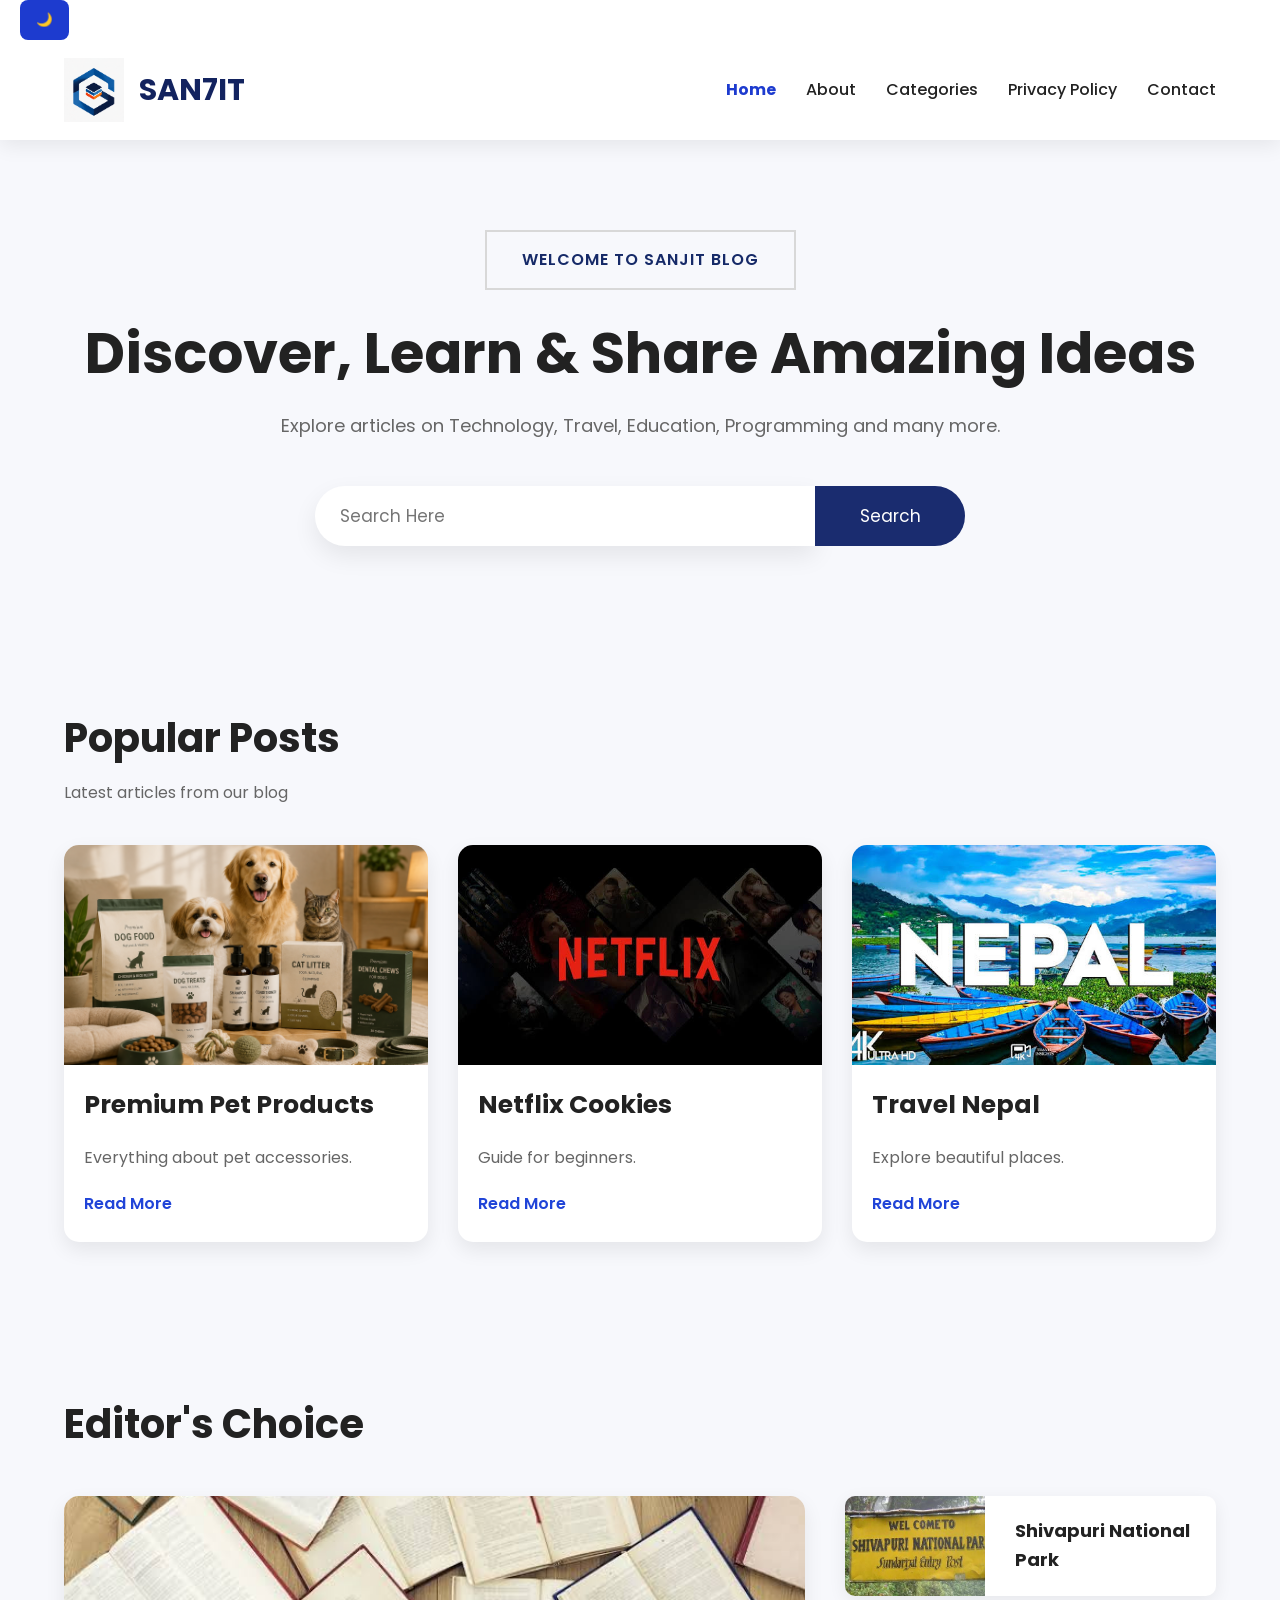
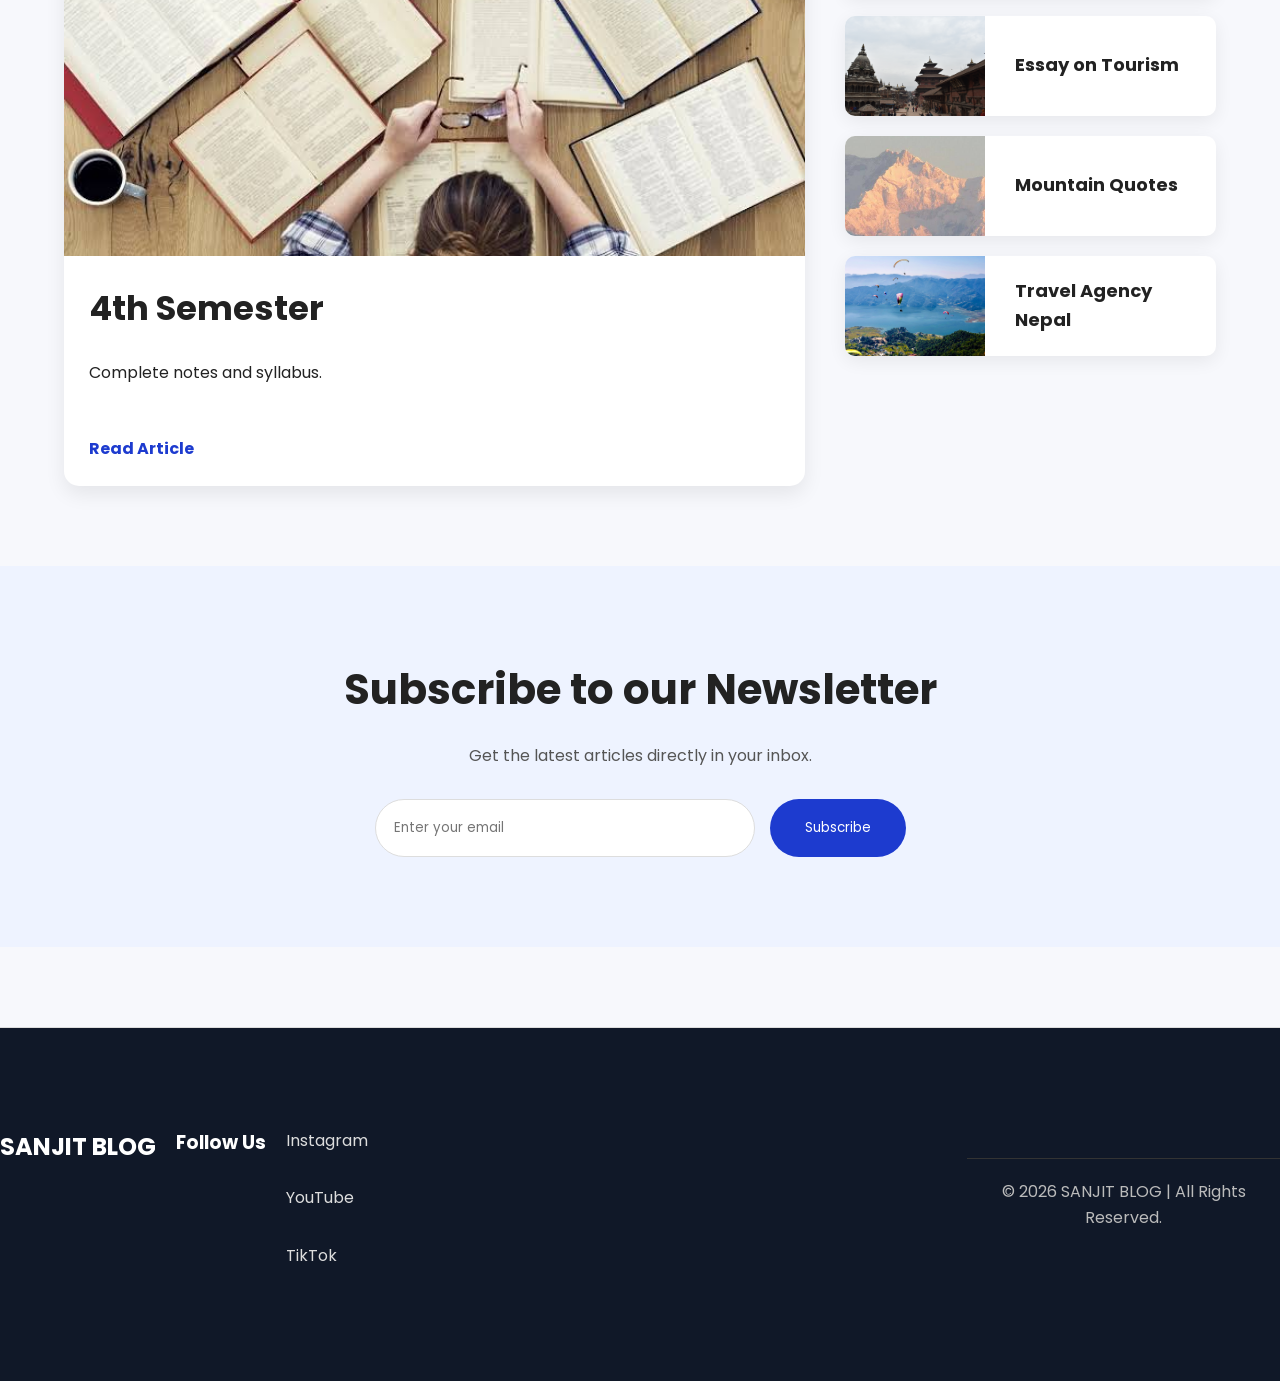
<file: index.html>
<!DOCTYPE html>
<html lang="en">
<head>
<meta charset="UTF-8">
<meta name="viewport" content="width=device-width, initial-scale=1.0">

  <script async custom-element="amp-auto-ads"
        src="https://cdn.ampproject.org/v0/amp-auto-ads-0.1.js">
</script>
  
<title>SANJIT BLOG | Technology, Programming & Tutorials</title>

  <meta name="google-adsense-account" content="ca-pub-2929649470129434">
  <script async src="https://pagead2.googlesyndication.com/pagead/js/adsbygoogle.js?client=ca-pub-2929649470129434"
     crossorigin="anonymous"></script>

<meta name="description" content="SANJIT BLOG - Explore Technology, Travel, Education, Programming and Tutorials.">
<meta name="keywords" content="Blog, HTML, CSS, JavaScript, Programming, Nepal">
<meta name="author" content="SANJIT">

<link rel="icon" href="images/favicon.png">
<link rel="stylesheet" href="css/style.css">
<link rel="stylesheet" href="css/responsive.css">
</head>

<body>
  <amp-auto-ads type="adsense"
        data-ad-client="ca-pub-2929649470129434">
</amp-auto-ads>

<div id="loader">
<div class="spinner"></div>
</div>

<div id="progressBar"></div>

<header>

<button id="darkMode" type="button" aria-label="Toggle dark mode">🌙</button>

<div class="menu-btn">☰</div>

<div class="container nav">

<div class="logo">
<img src="images/logo.png" alt="SANJIT BLOG Logo">
<h2>SAN7IT</h2>
</div>


<div>
</div>

<nav>
<ul>
<li><a href="index.html">Home</a></li>
<li><a href="about.html">About</a></li>
<li><a href="categories.html">Categories</a></li>
<li><a href="privacy.html">Privacy Policy</a></li>
<li><a href="contact.html">Contact</a></li>
</ul>
</nav>

</div>

</header>


<main>

<section class="hero">

<div class="container">

<div class="welcome">WELCOME TO SANJIT BLOG</div>

<h1>Discover, Learn & Share Amazing Ideas</h1>

<p>
Explore articles on Technology, Travel, Education,
Programming and many more.
</p>

<div class="search-box">

<input type="text" id="searchInput" placeholder="Search Here">

<button type="button">Search</button>

</div>

</div>

</section>


<section class="popular">

<div class="container">

<h2>Popular Posts</h2>

<p>Latest articles from our blog</p>

<div class="cards">

<div class="card">
<img src="images/post1.jpg" loading="lazy" alt="Premium Pet Products">
<h3>Premium Pet Products</h3>
<p>Everything about pet accessories.</p>
<a href="blog.html">Read More</a>
</div>

<div class="card">
<img src="images/post2.jpg" loading="lazy" alt="Netflix Cookies Guide">
<h3>Netflix Cookies</h3>
<p>Guide for beginners.</p>
<a href="blog.html">Read More</a>
</div>

<div class="card">
<img src="images/post3.jpg" loading="lazy" alt="Travel Nepal">
<h3>Travel Nepal</h3>
<p>Explore beautiful places.</p>
<a href="blog.html">Read More</a>
</div>

</div>

</div>

</section>


<section class="editor">

<div class="container">

<h2>Editor's Choice</h2>

<div class="editor-grid">

<div class="featured">

<img src="images/post4.jpg" loading="lazy" alt="Fourth Semester Notes">

<h3>4th Semester</h3>

<p>Complete notes and syllabus.</p>

<a href="blog.html">Read Article</a>

</div>


<div class="side-posts">

<div class="small-post">
<img src="images/post5.jpg" loading="lazy" alt="Shivapuri National Park">
<h4>Shivapuri National Park</h4>
</div>

<div class="small-post">
<img src="images/post6.jpg" loading="lazy" alt="Essay on Tourism">
<h4>Essay on Tourism</h4>
</div>

<div class="small-post">
<img src="images/post7.jpg" loading="lazy" alt="Mountain Quotes">
<h4>Mountain Quotes</h4>
</div>

<div class="small-post">
<img src="images/post8.jpg" loading="lazy" alt="Travel Agency Nepal">
<h4>Travel Agency Nepal</h4>
</div>

</div>

</div>

</div>

</section>


<section class="newsletter">

<div class="container">

<h2>Subscribe to our Newsletter</h2>

<p>Get the latest articles directly in your inbox.</p>

<div class="newsletter-box">

<input type="email" id="newsletterEmail" placeholder="Enter your email" autocomplete="email">

<button id="subscribeBtn" type="button">
Subscribe
</button>

</div>

</div>

</section>

</main>


<footer class="footer">

<div class="container footer-grid">

<div>
<h2>SANJIT BLOG</h2>

</div>

<div>
<h3>Follow Us</h3>
<ul>
<div class="social-links">

<li>  <a href="https://www.instagram.com/?hl=en" target="_blank">Instagram</a> </li>

  <li>  <a href="https://www.youtube.com/@San7ityyy" target="_blank">YouTube</a> </li>

  <li>  <a href="https://www.tiktok.com/@sanjityyy0" target="_blank">TikTok</a> </li>


</div>
 </ul>
</div>

</div>


<div class="copyright">
© 2026 SANJIT BLOG | All Rights Reserved.
</div>

</footer>


<script src="js/script.js"></script>
<script src="js/search.js"></script>

</body>
</html>
</file>
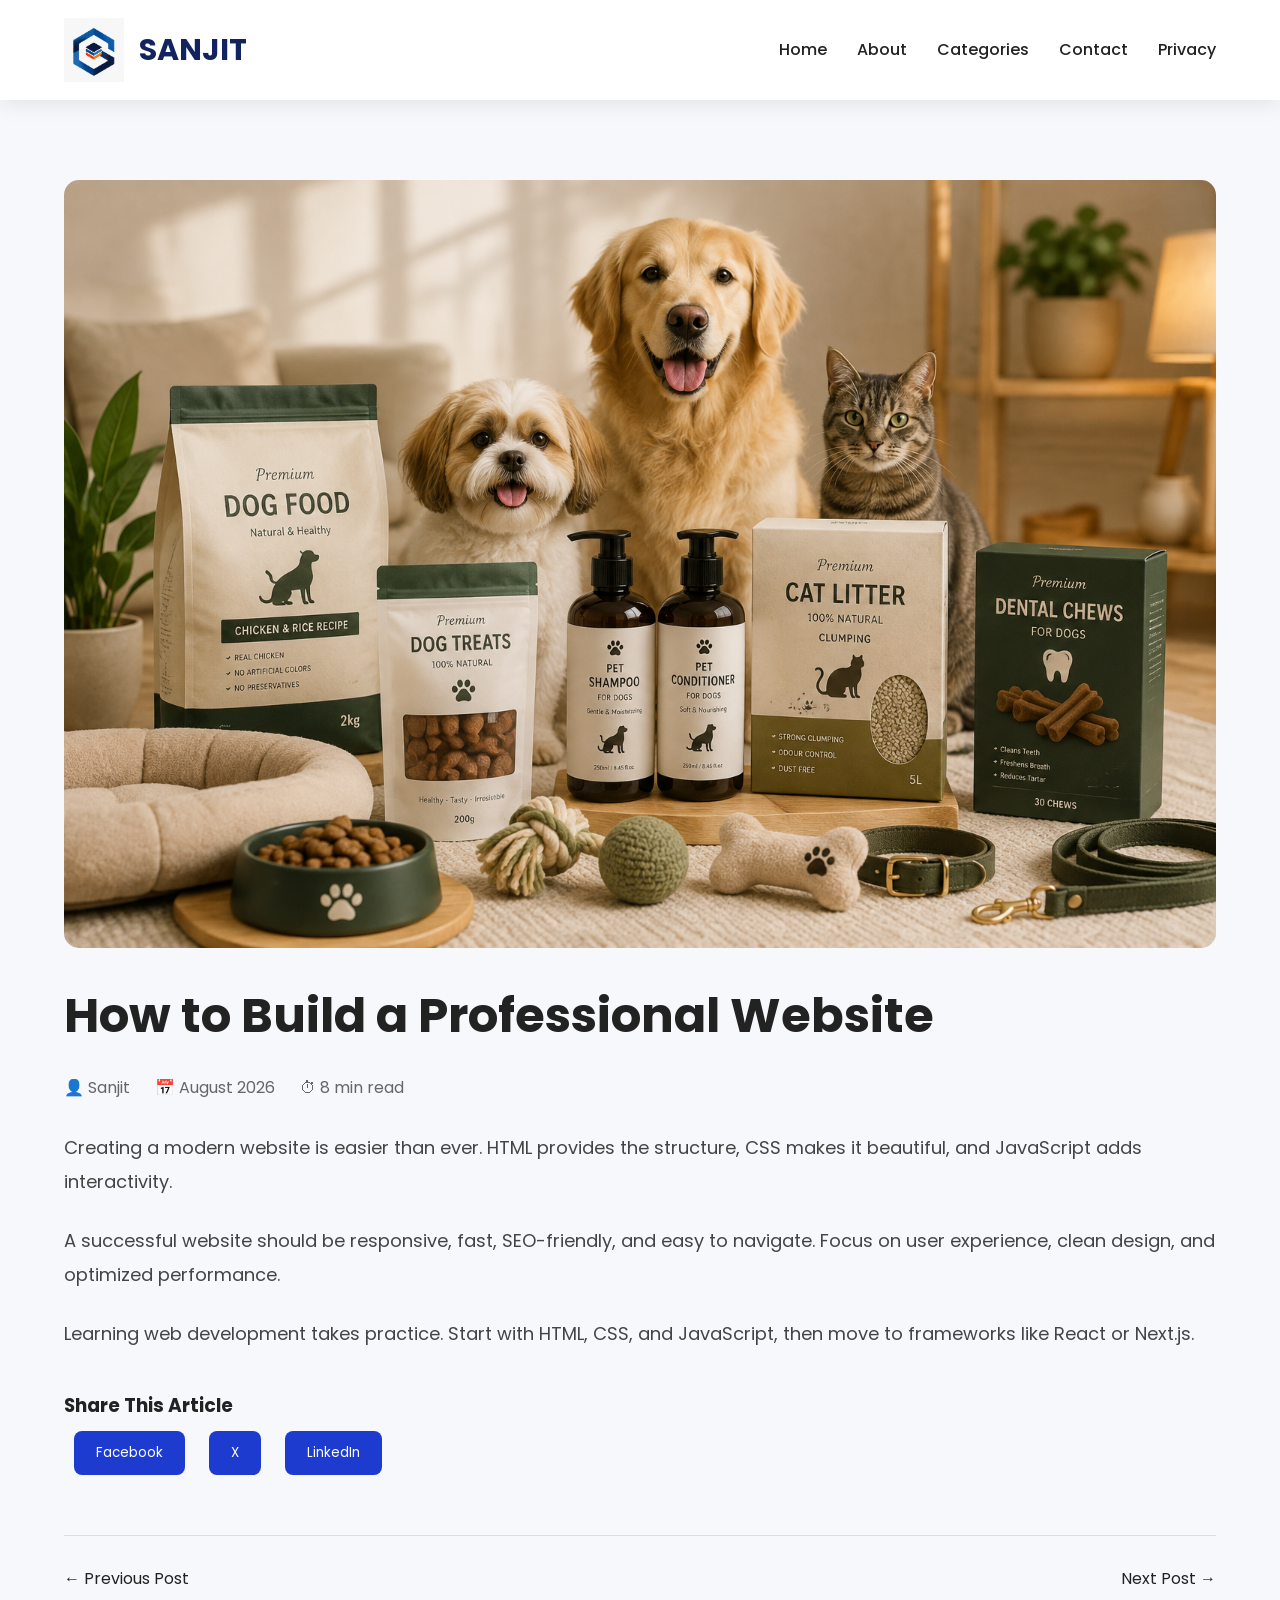
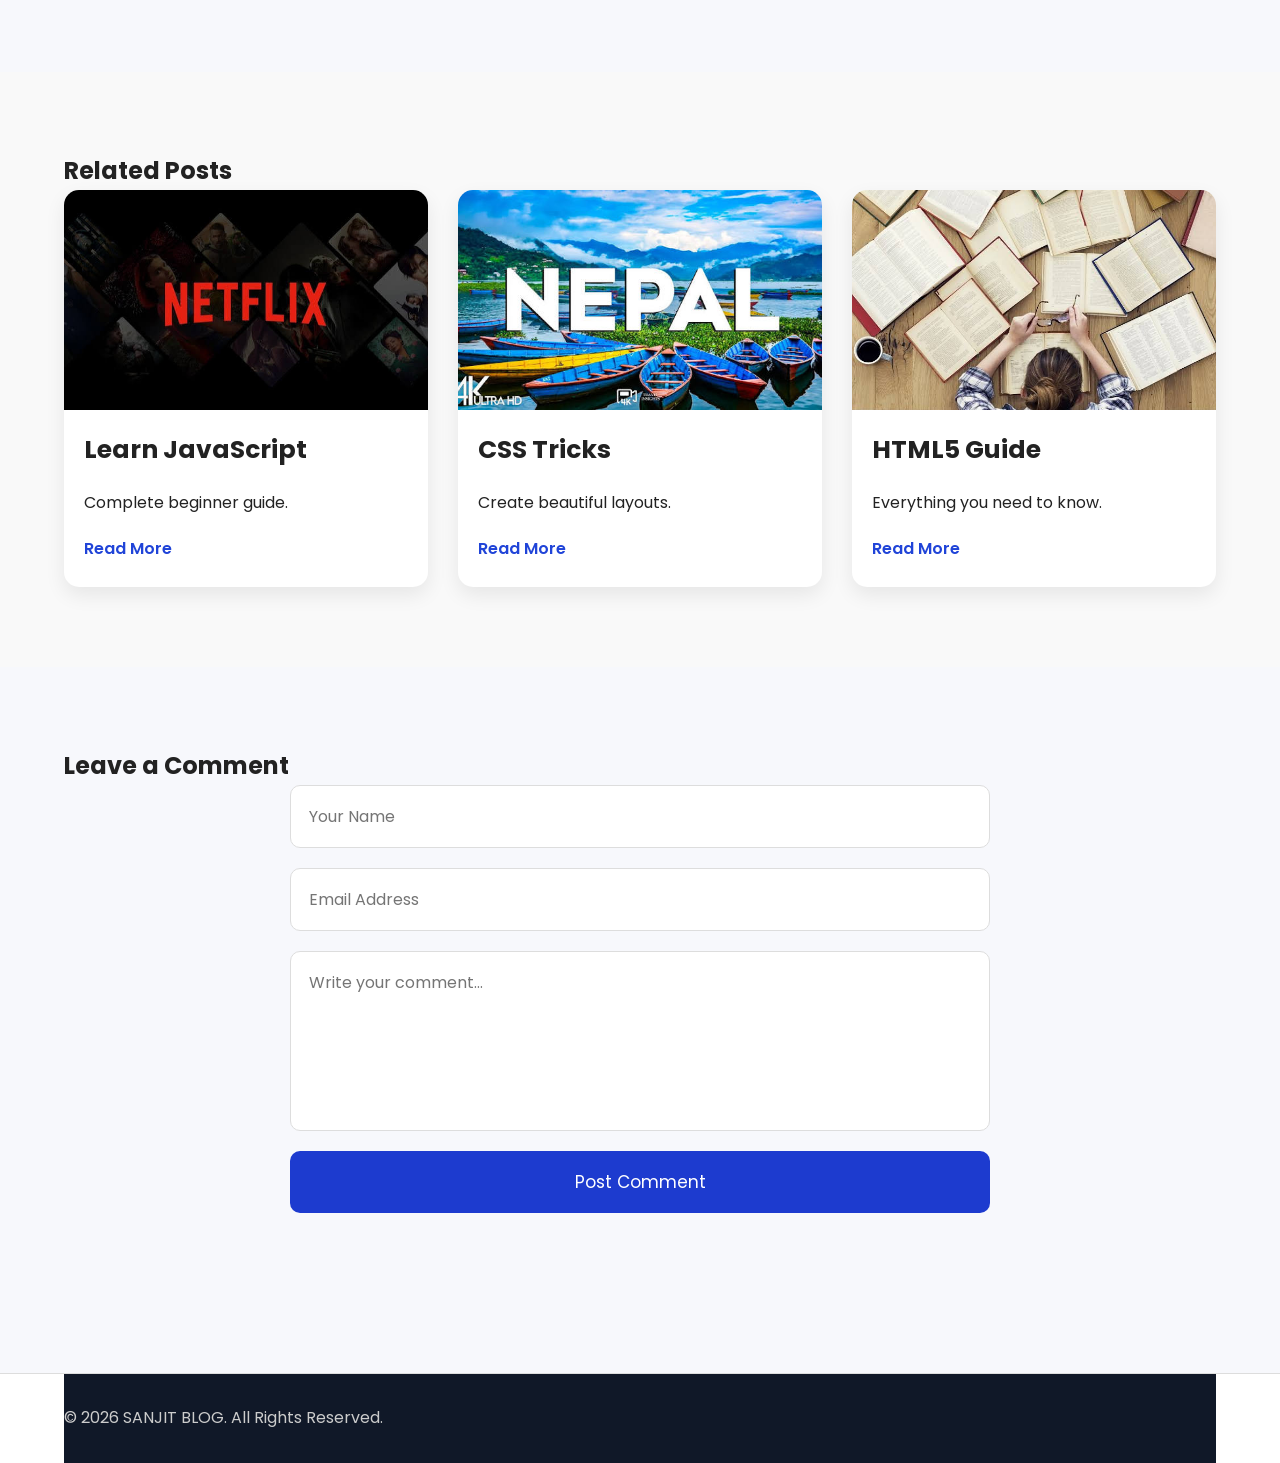
<file: blog.html>
<!DOCTYPE html>
<html lang="en">
<head>
  <script async src="https://pagead2.googlesyndication.com/pagead/js/adsbygoogle.js?client=ca-pub-2929649470129434"
     crossorigin="anonymous"></script>
<meta charset="UTF-8">
  <meta name="google-adsense-account" content="ca-pub-2929649470129434">
<meta name="viewport" content="width=device-width, initial-scale=1.0">
<title>How to Build a Professional Website | SANJIT BLOG</title>
<meta name="description" content="Learn how to build a professional website using HTML, CSS, JavaScript and modern web development techniques.">

<link rel="stylesheet" href="css/style.css">
<link rel="stylesheet" href="css/responsive.css">
</head>
<body>
<header>
<div class="container nav">

<div class="logo">
<img src="images/logo.png" alt="SANJIT BLOG Logo">

<h2>SANJIT</h2>

</div>
<nav>
<ul>
<li><a href="index.html">Home</a></li>
<li><a href="about.html">About</a></li>
<li><a href="categories.html">Categories</a></li>
<li><a href="contact.html">Contact</a></li>
<li><a href="privacy.html">Privacy</a></li>
</ul>

</nav>
</div>
</header>
<main>
<section class="blog-page">
<div class="container">

<img src="images/post1.jpg" class="blog-image" alt="Building a professional website">
<h1>How to Build a Professional Website</h1>

<div class="blog-meta">
<span>👤 Sanjit</span>
<span>📅 August 2026</span>
<span>⏱ 8 min read</span>
</div>


<article>
<p>
Creating a modern website is easier than ever.
HTML provides the structure, CSS makes it beautiful,
and JavaScript adds interactivity.
</p>
<p>
A successful website should be responsive,
fast, SEO-friendly, and easy to navigate.
Focus on user experience, clean design,
and optimized performance.
</p>

<p>
Learning web development takes practice.
Start with HTML, CSS, and JavaScript,
then move to frameworks like React or Next.js.
</p>

</article>

<div class="share">

<h3>Share This Article</h3>

<button type="button">
Facebook
</button>

<button type="button">
X
</button>

<button type="button">
LinkedIn
</button>

</div>

<div class="post-nav">

<a href="#">
← Previous Post
</a>

<a href="#">
Next Post →
</a>

</div>

</div>

</section>

<section class="related">

<div class="container">

<h2>Related Posts</h2>

<div class="cards">

<div class="card">

<img src="images/post2.jpg" alt="JavaScript Guide">

<h3>
Learn JavaScript
</h3>
<p>
Complete beginner guide.
</p>

<a href="blog.html">
Read More
</a>

</div>

<div class="card">

<img src="images/post3.jpg" alt="CSS Tricks">
<h3>
CSS Tricks
</h3>
<p>
Create beautiful layouts.
</p>

<a href="blog.html">
Read More
</a>

</div>
<div class="card">
<img src="images/post4.jpg" alt="HTML5 Guide">
<h3>
HTML5 Guide
</h3>
<p>
Everything you need to know.
</p>

<a href="blog.html">
Read More
</a>

</div>

</div>
</div>

</section>
<section class="comments">
<div class="container">

<h2>
Leave a Comment
</h2>
<form class="contact-form">

<input 
type="text"
placeholder="Your Name"
required>

<input 
type="email"
placeholder="Email Address"
required>

<textarea 
placeholder="Write your comment..."
required></textarea>

<button type="submit">
Post Comment
</button>

</form>

</div>

</section>

</main>

<footer>
<div class="container footer">
<p>
© 2026 SANJIT BLOG. All Rights Reserved.
</p>
</div>
</footer>

<script src="js/script.js"></script>
</body>
</html>
</file>
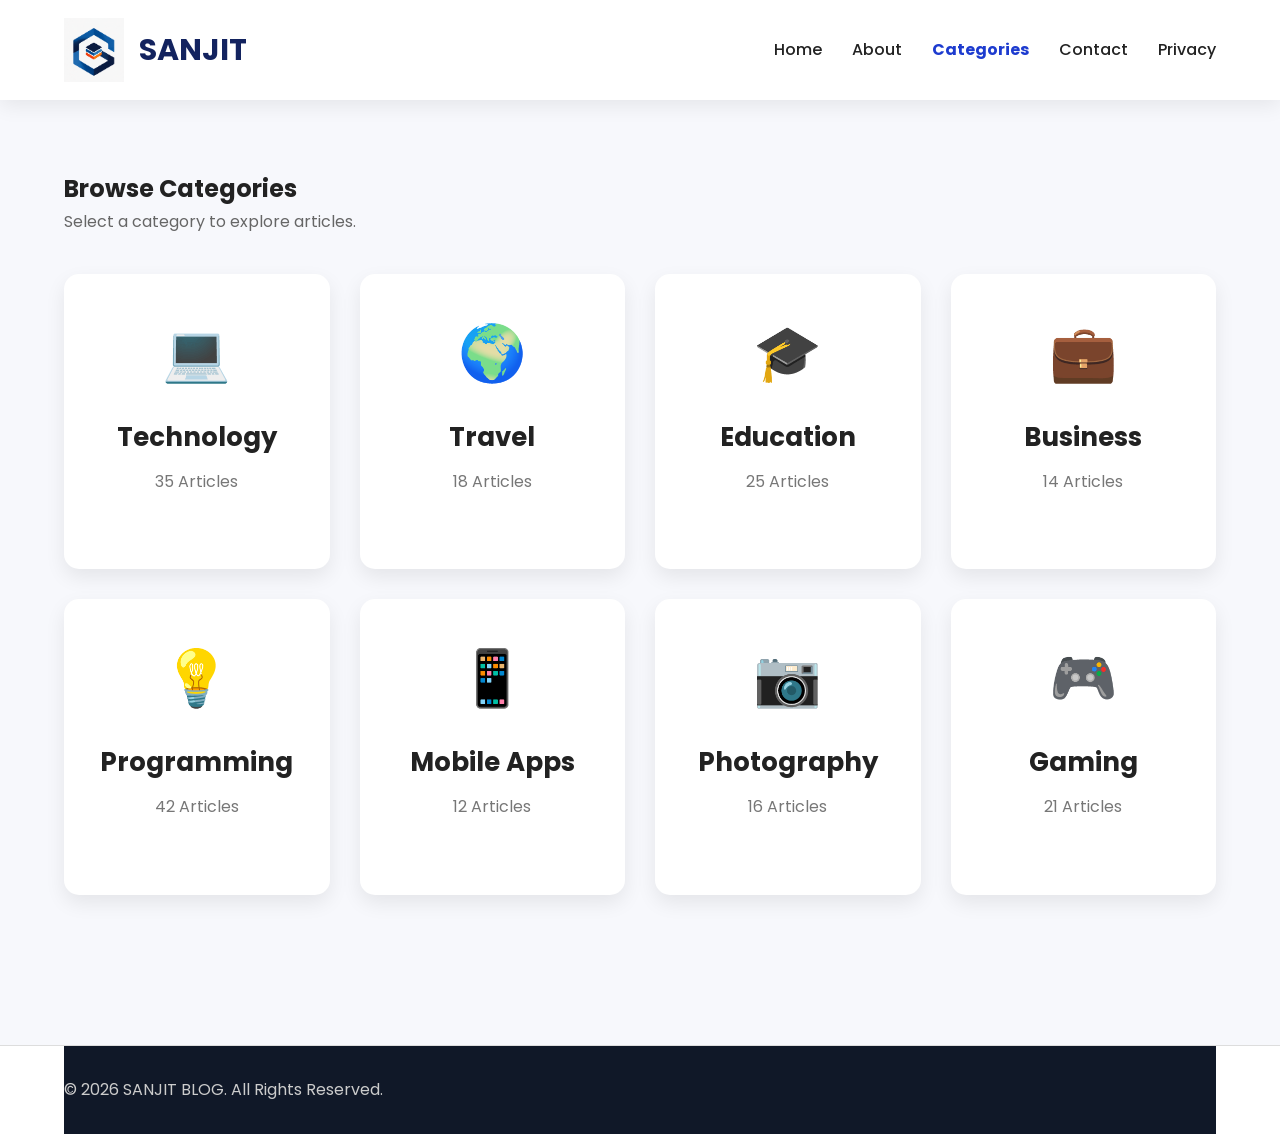
<file: categories.html>
<!DOCTYPE html>
<html lang="en">

<head>
  <script async src="https://pagead2.googlesyndication.com/pagead/js/adsbygoogle.js?client=ca-pub-2929649470129434"
     crossorigin="anonymous"></script>
<meta name="google-adsense-account" content="ca-pub-2929649470129434">
<meta charset="UTF-8">

<meta name="viewport" content="width=device-width, initial-scale=1.0">


<title>Categories | SANJIT BLOG</title>


<meta name="description" content="Explore SANJIT BLOG categories including technology, travel, education, business, programming, mobile apps, photography and gaming.">


<link rel="stylesheet" href="css/style.css">

<link rel="stylesheet" href="css/responsive.css">


</head>



<body>




<header>


<div class="container nav">



<div class="logo">


<img src="images/logo.png" alt="SANJIT BLOG Logo">


<h2>SANJIT</h2>


</div>





<nav>


<ul>


<li>
<a href="index.html">Home</a>
</li>


<li>
<a href="about.html">About</a>
</li>


<li>
<a href="categories.html" class="active">Categories</a>
</li>


<li>
<a href="contact.html">Contact</a>
</li>


<li>
<a href="privacy.html">Privacy</a>
</li>


</ul>


</nav>



</div>


</header>







<main>



<section class="popular">


<div class="container">



<h1>Browse Categories</h1>



<p>
Select a category to explore articles.
</p>




<div class="category-grid">





<a href="blog.html?category=technology" class="category-card">

<div class="icon">💻</div>

<h3>Technology</h3>

<p>35 Articles</p>

</a>





<a href="blog.html?category=travel" class="category-card">

<div class="icon">🌍</div>

<h3>Travel</h3>

<p>18 Articles</p>

</a>





<a href="blog.html?category=education" class="category-card">

<div class="icon">🎓</div>

<h3>Education</h3>

<p>25 Articles</p>

</a>





<a href="blog.html?category=business" class="category-card">

<div class="icon">💼</div>

<h3>Business</h3>

<p>14 Articles</p>

</a>





<a href="blog.html?category=programming" class="category-card">

<div class="icon">💡</div>

<h3>Programming</h3>

<p>42 Articles</p>

</a>





<a href="blog.html?category=mobile-apps" class="category-card">

<div class="icon">📱</div>

<h3>Mobile Apps</h3>

<p>12 Articles</p>

</a>





<a href="blog.html?category=photography" class="category-card">

<div class="icon">📷</div>

<h3>Photography</h3>

<p>16 Articles</p>

</a>





<a href="blog.html?category=gaming" class="category-card">

<div class="icon">🎮</div>

<h3>Gaming</h3>

<p>21 Articles</p>

</a>





</div>


</div>


</section>



</main>







<footer>


<div class="container footer">


<p>
© 2026 SANJIT BLOG. All Rights Reserved.
</p>


</div>


</footer>







<script src="js/script.js"></script>


</body>


</html>
</file>
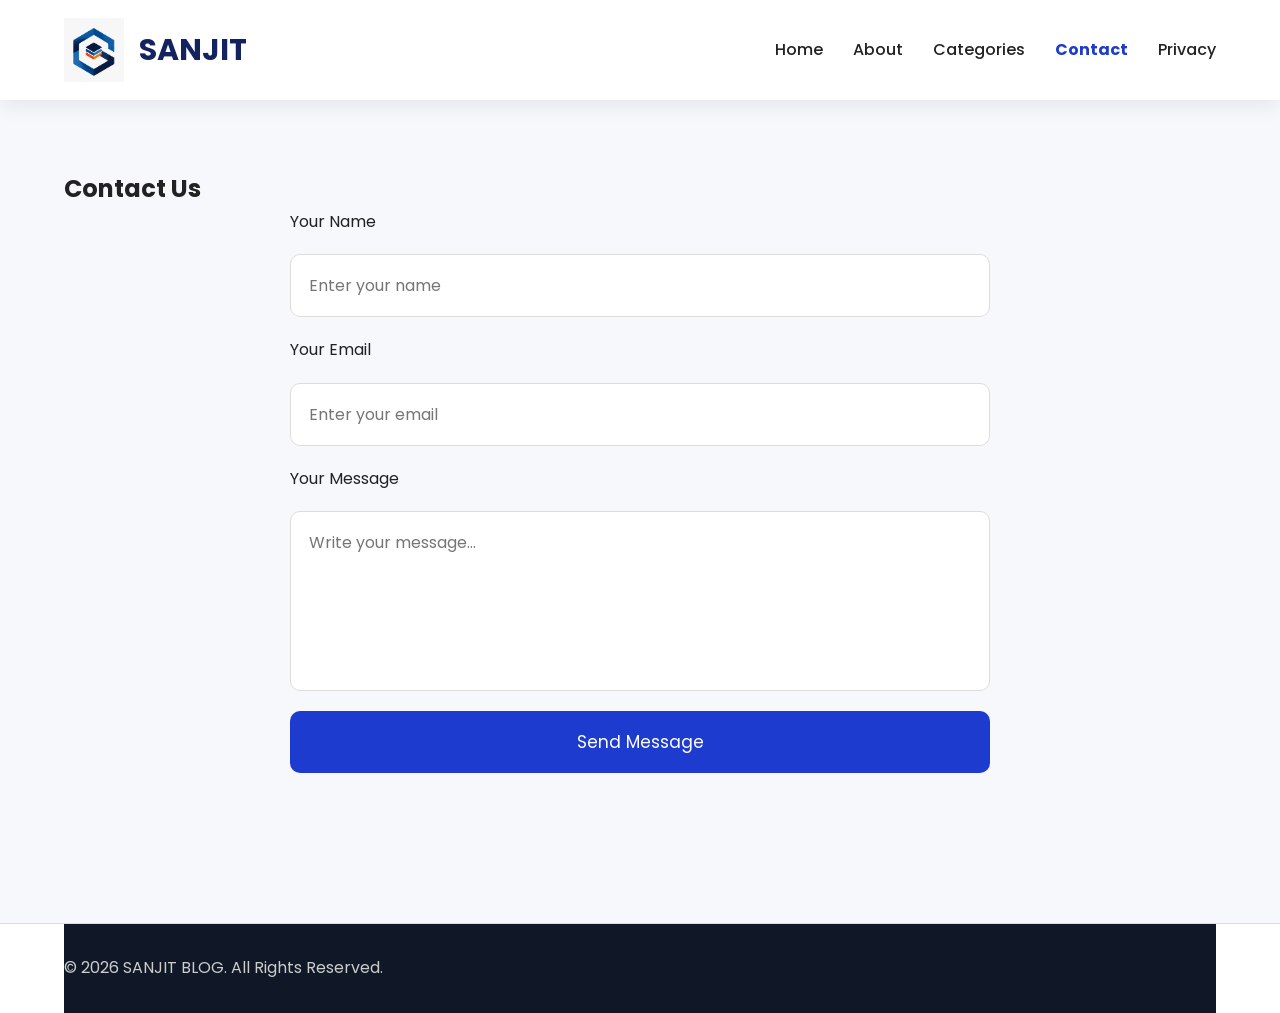
<file: contact.html>
<!DOCTYPE html>
<html lang="en">

<head>
<script async src="https://pagead2.googlesyndication.com/pagead/js/adsbygoogle.js?client=ca-pub-2929649470129434"
     crossorigin="anonymous"></script>
<meta charset="UTF-8">

<meta name="viewport" content="width=device-width, initial-scale=1.0">

<meta name="google-adsense-account" content="ca-pub-2929649470129434">
<title>Contact | SANJIT BLOG</title>


<meta name="description" content="Contact SANJIT BLOG for questions, feedback, suggestions, and collaboration.">


<link rel="stylesheet" href="css/style.css">

<link rel="stylesheet" href="css/responsive.css">


</head>



<body>



<header>


<div class="container nav">



<div class="logo">


<img src="images/logo.png" alt="SANJIT BLOG Logo">


<h2>SANJIT</h2>


</div>





<nav>


<ul>


<li>
<a href="index.html">Home</a>
</li>


<li>
<a href="about.html">About</a>
</li>


<li>
<a href="categories.html">Categories</a>
</li>


<li>
<a href="contact.html" class="active">Contact</a>
</li>


<li>
<a href="privacy.html">Privacy</a>
</li>


</ul>


</nav>



</div>


</header>







<main>



<section class="popular">


<div class="container">


<h1>Contact Us</h1>




<form class="contact-form">


<label for="name">
Your Name
</label>


<input 
id="name"
type="text"
placeholder="Enter your name"
required>




<label for="email">
Your Email
</label>


<input 
id="email"
type="email"
placeholder="Enter your email"
required>





<label for="message">
Your Message
</label>


<textarea 
id="message"
placeholder="Write your message..."
required></textarea>





<button type="submit">
Send Message
</button>



</form>



</div>


</section>



</main>







<footer>


<div class="container footer">


<p>
© 2026 SANJIT BLOG. All Rights Reserved.
</p>


</div>


</footer>







<script src="js/script.js"></script>


</body>


</html>
</file>
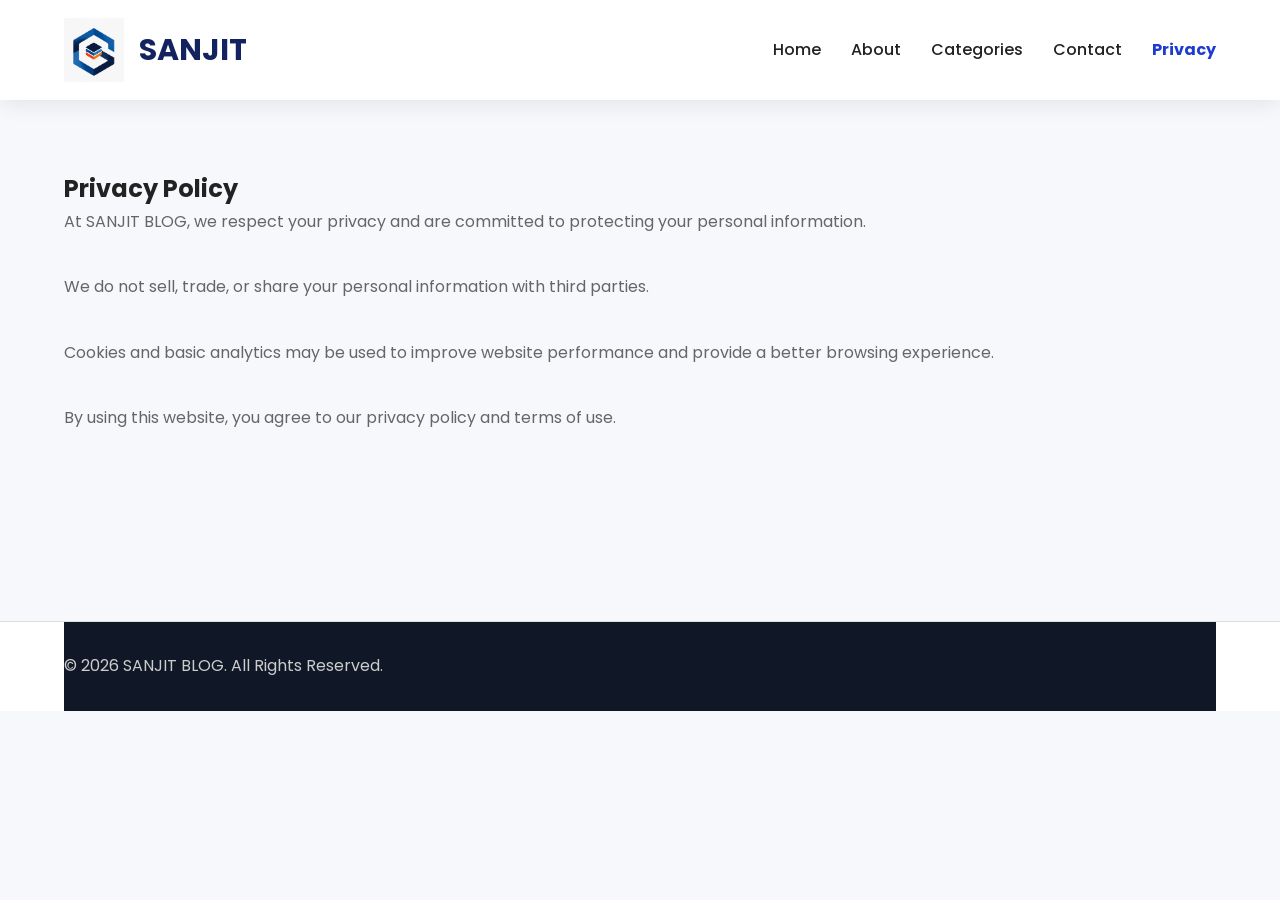
<file: privacy.html>
<!DOCTYPE html>
<html lang="en">

<head>
<script async src="https://pagead2.googlesyndication.com/pagead/js/adsbygoogle.js?client=ca-pub-2929649470129434"
     crossorigin="anonymous"></script>
<meta charset="UTF-8">

<meta name="viewport" content="width=device-width, initial-scale=1.0">
<meta name="google-adsense-account" content="ca-pub-2929649470129434">

<title>Privacy Policy | SANJIT BLOG</title>


<meta name="description" content="Read SANJIT BLOG privacy policy to understand how we handle user information, cookies, and website usage.">


<link rel="stylesheet" href="css/style.css">

<link rel="stylesheet" href="css/responsive.css">


</head>



<body>



<header>


<div class="container nav">


<div class="logo">


<img src="images/logo.png" alt="SANJIT BLOG Logo">


<h2>SANJIT</h2>


</div>





<nav>


<ul>


<li>
<a href="index.html">Home</a>
</li>


<li>
<a href="about.html">About</a>
</li>


<li>
<a href="categories.html">Categories</a>
</li>


<li>
<a href="contact.html">Contact</a>
</li>


<li>
<a href="privacy.html" class="active">Privacy</a>
</li>


</ul>


</nav>



</div>


</header>







<main>



<section class="popular">


<div class="container">



<h1>Privacy Policy</h1>




<p>

At SANJIT BLOG, we respect your privacy and are committed to protecting your personal information.

</p>



<p>

We do not sell, trade, or share your personal information with third parties.

</p>



<p>

Cookies and basic analytics may be used to improve website performance and provide a better browsing experience.

</p>



<p>

By using this website, you agree to our privacy policy and terms of use.

</p>




</div>


</section>



</main>







<footer>


<div class="container footer">


<p>

© 2026 SANJIT BLOG. All Rights Reserved.

</p>


</div>


</footer>





<script src="js/script.js"></script>


</body>


</html>
</file>
<file: css/style.css>
/*========================
Google Font
=========================*/

@import url('https://fonts.googleapis.com/css2?family=Poppins:wght@300;400;500;600;700;800&display=swap');

/*========================
Reset
=========================*/

*{
    margin:0;
    padding:0;
    box-sizing:border-box;
    font-family:'Poppins',sans-serif;
}

html{
    scroll-behavior:smooth;
}

body{
    background:#f7f8fc;
    color:#222;
    line-height:1.6;
}

img{
    width:100%;
    display:block;
}

a{
    text-decoration:none;
    color:inherit;
}

ul{
    list-style:none;
}

/*========================
Container
=========================*/

.container{
    width:90%;
    max-width:1200px;
    margin:auto;
}

/*========================
Header
=========================*/

header{
    width:100%;
    background:#fff;
    position:sticky;
    top:0;
    z-index:1000;
    box-shadow:0 5px 20px rgba(0,0,0,.08);
}

.nav{
    display:flex;
    justify-content:space-between;
    align-items:center;
    padding:18px 0;
}

.logo{
    display:flex;
    align-items:center;
    gap:15px;
}

.logo img{
    width:60px;
}

.logo h2{
    color:#13235f;
    font-size:30px;
    font-weight:700;
}

nav ul{
    display:flex;
    gap:30px;
}

nav ul li a{
    font-weight:500;
    transition:.3s;
}

nav ul li a:hover{
    color:#2458ff;
}

/*========================
Hero
=========================*/

.hero{
    padding:90px 0;
    text-align:center;
}

.welcome{
    display:inline-block;
    border:2px solid #d8d8d8;
    padding:15px 35px;
    margin-bottom:30px;
    font-weight:600;
    color:#162a68;
    letter-spacing:1px;
}

.hero h1{
    font-size:56px;
    line-height:1.2;
    margin-bottom:25px;
}

.hero p{
    max-width:750px;
    margin:auto;
    font-size:18px;
    color:#666;
}

.search-box{
    margin-top:45px;
    display:flex;
    justify-content:center;
}

.search-box input{
    width:500px;
    height:60px;
    border:none;
    outline:none;
    padding:0 25px;
    border-radius:40px 0 0 40px;
    background:white;
    font-size:17px;
    box-shadow:0 10px 25px rgba(0,0,0,.08);
}

.search-box button{
    width:150px;
    border:none;
    background:#1a2c6f;
    color:white;
    border-radius:0 40px 40px 0;
    cursor:pointer;
    font-size:17px;
    transition:.3s;
}

.search-box button:hover{
    background:#3147a3;
}

/*========================
Popular Posts
=========================*/

.popular{
    padding:70px 0;
}

.popular h2{
    font-size:40px;
    margin-bottom:10px;
}

.popular p{
    color:#666;
    margin-bottom:40px;
}

.cards{
    display:grid;
    grid-template-columns:repeat(3,1fr);
    gap:30px;
}

.card{
    background:#fff;
    border-radius:15px;
    overflow:hidden;
    transition:.35s;
    box-shadow:0 8px 20px rgba(0,0,0,.08);
}

.card:hover{
    transform:translateY(-8px);
}

.card img{
    height:220px;
    object-fit:cover;
}

.card h3{
    padding:20px;
    font-size:25px;
}

.card p{
    padding:0 20px;
    margin-bottom:20px;
}

.card a{
    display:inline-block;
    margin:0 20px 25px;
    color:#2044d8;
    font-weight:600;
}

/*========================
Editor's Choice
=========================*/

.editor{
    padding:80px 0;
}

.editor h2{
    font-size:40px;
    margin-bottom:40px;
}

.editor-grid{
    display:grid;
    grid-template-columns:2fr 1fr;
    gap:40px;
}

.featured{
    background:white;
    border-radius:15px;
    overflow:hidden;
    box-shadow:0 8px 20px rgba(0,0,0,.08);
}

.featured img{
    height:360px;
    object-fit:cover;
}

.featured h3{
    padding:25px;
    font-size:34px;
}

.featured p{
    padding:0 25px;
    margin-bottom:25px;
}

.featured a{
    margin:25px;
    display:inline-block;
    color:#1d3bcf;
    font-weight:700;
}

.side-posts{
    display:flex;
    flex-direction:column;
    gap:20px;
}

.small-post{
    display:flex;
    gap:15px;
    background:white;
    border-radius:10px;
    overflow:hidden;
    box-shadow:0 5px 18px rgba(0,0,0,.07);
}

.small-post img{
    width:140px;
    height:100px;
    object-fit:cover;
}

.small-post h4{
    padding:15px;
    font-size:18px;
    display:flex;
    align-items:center;
}

/*========================
Footer
=========================*/

footer{
    margin-top:80px;
    background:#fff;
    border-top:1px solid #ddd;
}

.footer{
    display:flex;
    justify-content:space-between;
    align-items:center;
    padding:30px 0;
}

.footer div{
    display:flex;
    gap:20px;
}

.footer a:hover{
    color:#1f46da;
}
/* Sticky Header */

.sticky{
    box-shadow:0 5px 20px rgba(0,0,0,.15);
}

/* Scroll To Top */

#topBtn{
    position:fixed;
    right:20px;
    bottom:20px;
    width:50px;
    height:50px;
    border:none;
    border-radius:50%;
    background:#1d3bcf;
    color:white;
    font-size:22px;
    cursor:pointer;
    display:none;
    z-index:999;
    transition:.3s;
}

#topBtn:hover{
    transform:scale(1.1);
}

/* Active Nav */

.active{
    color:#1d3bcf;
    font-weight:700;
}

/* Fade Animation */

.hidden{
    opacity:0;
    transform:translateY(40px);
    transition:.8s;
}

.show{
    opacity:1;
    transform:translateY(0);
}

/* =========================
Search Suggestions
========================= */

.search-box{
    position:relative;
}

.suggestions{

    position:absolute;

    top:70px;

    width:500px;

    background:white;

    border-radius:12px;

    overflow:hidden;

    box-shadow:0 10px 25px rgba(0,0,0,.12);

    display:none;

    z-index:999;

}

.suggestion-item{

    padding:15px 20px;

    cursor:pointer;

    border-bottom:1px solid #eee;

    transition:.3s;

}

.suggestion-item:hover{

    background:#1d3bcf;

    color:white;

}

/* Contact Form */

.contact-form{

display:flex;

flex-direction:column;

gap:20px;

max-width:700px;

margin:auto;

}

.contact-form input,
.contact-form textarea{

padding:18px;

border:1px solid #ddd;

border-radius:10px;

font-size:16px;

}

.contact-form textarea{

height:180px;

resize:none;

}

.contact-form button{

padding:18px;

background:#1d3bcf;

color:white;

border:none;

border-radius:10px;

cursor:pointer;

font-size:17px;

}

.contact-form button:hover{

background:#3147a3;

}

/* ===========================
CATEGORY PAGE
=========================== */

.category-grid{

display:grid;

grid-template-columns:repeat(auto-fit,minmax(250px,1fr));

gap:30px;

margin-top:40px;

}

.category-card{

background:#fff;

padding:35px;

border-radius:15px;

text-align:center;

box-shadow:0 8px 20px rgba(0,0,0,.08);

transition:.35s;

cursor:pointer;

}

.category-card:hover{

transform:translateY(-8px);

}

.icon{

font-size:55px;

margin-bottom:20px;

}

.category-card h3{

font-size:26px;

margin-bottom:10px;

}

.category-card p{

color:#777;

}

/* ===========================
BLOG PAGE
=========================== */

.blog-page{

padding:80px 0;

}

.blog-image{

width:100%;

border-radius:15px;

margin-bottom:30px;

}

.blog-page h1{

font-size:48px;

margin-bottom:20px;

}

.blog-meta{

display:flex;

gap:25px;

margin-bottom:30px;

color:#666;

flex-wrap:wrap;

}

.blog-page p{

font-size:18px;

margin-bottom:25px;

line-height:1.9;

color:#444;

}

.share{

margin-top:40px;

}

.share button{

padding:12px 22px;

margin:10px;

border:none;

background:#1d3bcf;

color:white;

border-radius:8px;

cursor:pointer;

transition:.3s;

}

.share button:hover{

background:#304dc5;

}

.post-nav{

display:flex;

justify-content:space-between;

margin-top:50px;

padding-top:30px;

border-top:1px solid #ddd;

}

.related{

padding:80px 0;

background:#f9f9f9;

}

.comments{

padding:80px 0;

}

/* =====================
Dark Mode
===================== */

#darkMode{

padding:10px 16px;

border:none;

border-radius:8px;

background:#1d3bcf;

color:white;

cursor:pointer;

margin-left:20px;

}

.dark{

background:#121212;

color:white;

}

.dark header{

background:#1b1b1b;

}

.dark .card,
.dark .featured,
.dark .small-post,
.dark .category-card{

background:#222;

color:white;

}

.dark footer{

background:#1b1b1b;

}

/* =====================
Loader
===================== */

#loader{

position:fixed;

top:0;

left:0;

width:100%;

height:100%;

background:white;

display:flex;

justify-content:center;

align-items:center;

z-index:99999;

}

.spinner{

width:70px;

height:70px;

border:7px solid #ddd;

border-top:7px solid #1d3bcf;

border-radius:50%;

animation:spin 1s linear infinite;

}

@keyframes spin{

100%{

transform:rotate(360deg);

}

}

/* =====================
Progress Bar
===================== */

#progressBar{

position:fixed;

top:0;

left:0;

height:4px;

background:#1d3bcf;

width:0;

z-index:999999;

}

/* =====================
Newsletter
===================== */

.newsletter{

padding:90px 0;

text-align:center;

background:#eef3ff;

}

.newsletter h2{

font-size:42px;

margin-bottom:20px;

}

.newsletter p{

margin-bottom:30px;

color:#555;

}

.newsletter-box{

display:flex;

justify-content:center;

flex-wrap:wrap;

gap:15px;

}

.newsletter-box input{

width:380px;

padding:18px;

border-radius:40px;

border:1px solid #ddd;

}

.newsletter-box button{

padding:18px 35px;

border:none;

background:#1d3bcf;

color:white;

border-radius:40px;

cursor:pointer;

}

.footer{

    background:#101828;

    color:white;

    margin-top:80px;

}

.footer-grid{

    display:grid;

    grid-template-columns:repeat(auto-fit,minmax(250px,1fr));

    gap:40px;

    padding:70px 0;

}

.footer h2,
.footer h3{

    margin-bottom:20px;

}

.footer p{

    color:#ccc;

    line-height:1.8;

}

.footer ul{

    list-style:none;

}

.footer li{

    margin-bottom:12px;

}

.footer a{

    color:#ddd;

    text-decoration:none;

}

.footer a:hover{

    color:#4F8CFF;

}

.social-links{

    display:flex;

    flex-direction:column;

    gap:12px;

}

.copyright{

    text-align:center;

    padding:20px;

    border-top:1px solid #333;

    color:#bbb;

}

.menu-btn{

display:none;

font-size:32px;

cursor:pointer;

}

@media(max-width:768px){

.menu-btn{

display:block;

}

nav{

display:none;

}

nav.show{

display:block;

width:100%;

}

}

button{

transition:.35s;

}

button:hover{

transform:translateY(-3px);

box-shadow:0 12px 20px rgba(0,0,0,.15);

}

::selection{

background:#1d3bcf;

color:white;

}

::-webkit-scrollbar{

width:10px;

}

::-webkit-scrollbar-track{

background:#eee;

}

::-webkit-scrollbar-thumb{

background:#1d3bcf;

border-radius:20px;

}

::-webkit-scrollbar-thumb:hover{

background:#304dc5;

}
</file>
<file: css/responsive.css>
/*=============================
Large Laptop
=============================*/

@media (max-width:1200px){

.container{
    width:95%;
}

.hero h1{
    font-size:48px;
}

.cards{
    gap:20px;
}

.editor-grid{
    gap:25px;
}

}




/*=============================
Laptop / Tablet Landscape
=============================*/

@media (max-width:992px){


.nav{
    flex-direction:column;
    gap:20px;
}


nav ul{
    flex-wrap:wrap;
    justify-content:center;
    gap:18px;
}


.hero{
    padding:70px 20px;
}


.hero h1{
    font-size:42px;
}


.hero p{
    font-size:16px;
}


.search-box{

    flex-direction:column;
    align-items:center;
    gap:15px;

}


.search-box input{

    width:100%;
    max-width:600px;
    border-radius:40px;
    box-sizing:border-box;

}


.search-box button{

    width:220px;
    height:55px;
    border-radius:40px;

}


.cards{

    grid-template-columns:repeat(2,1fr);

}


.editor-grid{

    grid-template-columns:1fr;

}


.featured img{

    height:320px;

}


.footer-grid{

    grid-template-columns:1fr 1fr;

    gap:30px;

}


}





/*=============================
Tablet
=============================*/

@media (max-width:768px){


.logo h2{

    font-size:26px;

}


.logo img{

    width:50px;

}



.menu-btn{

    display:block;
    cursor:pointer;

}



nav{

    display:none;

}



nav ul{

    flex-direction:column;
    align-items:center;

}



.hero{

    padding:60px 15px;

}



.hero h1{

    font-size:34px;

}



.hero p{

    font-size:15px;

}



.welcome{

    padding:12px 20px;
    font-size:14px;

}



.cards{

    grid-template-columns:1fr;

}



.card img{

    height:240px;

}



.popular h2,
.editor h2{

    font-size:32px;

}



.featured h3{

    font-size:28px;

}



.small-post{

    flex-direction:column;

}



.small-post img{

    width:100%;
    height:180px;

}



.small-post h4{

    padding:18px;

}



.footer-grid{

    grid-template-columns:1fr;

    text-align:center;

}



.social-links{

    justify-content:center;

}


}






/*=============================
Mobile
=============================*/

@media (max-width:576px){



.container{

    width:92%;

}



.hero h1{

    font-size:28px;

}



.hero p{

    font-size:14px;

}



.search-box input{

    height:52px;
    font-size:15px;

}



.search-box button{

    height:52px;
    font-size:15px;

}



.popular{

    padding:50px 0;

}



.editor{

    padding:50px 0;

}



.popular h2,
.editor h2{

    font-size:28px;

}



.card h3{

    font-size:22px;

}



.featured h3{

    font-size:24px;

}



.featured img{

    height:220px;

}



.small-post img{

    height:150px;

}



.newsletter-box{

    flex-direction:column;

}



.newsletter-box input,
.newsletter-box button{

    width:100%;

}



}







/*=============================
Small Phones
=============================*/

@media (max-width:400px){



.logo h2{

    font-size:22px;

}



.logo img{

    width:45px;

}



.hero h1{

    font-size:24px;

}



.hero p{

    font-size:13px;

}



.search-box input{

    padding:0 18px;

}



nav ul{

    gap:10px;

}



.card h3{

    font-size:20px;

}



}






/*=============================
Global Responsive Fixes
=============================*/


img{

    max-width:100%;
    height:auto;

}



.container{

    max-width:1200px;
    margin:auto;

}



*{

    box-sizing:border-box;

}
</file>
